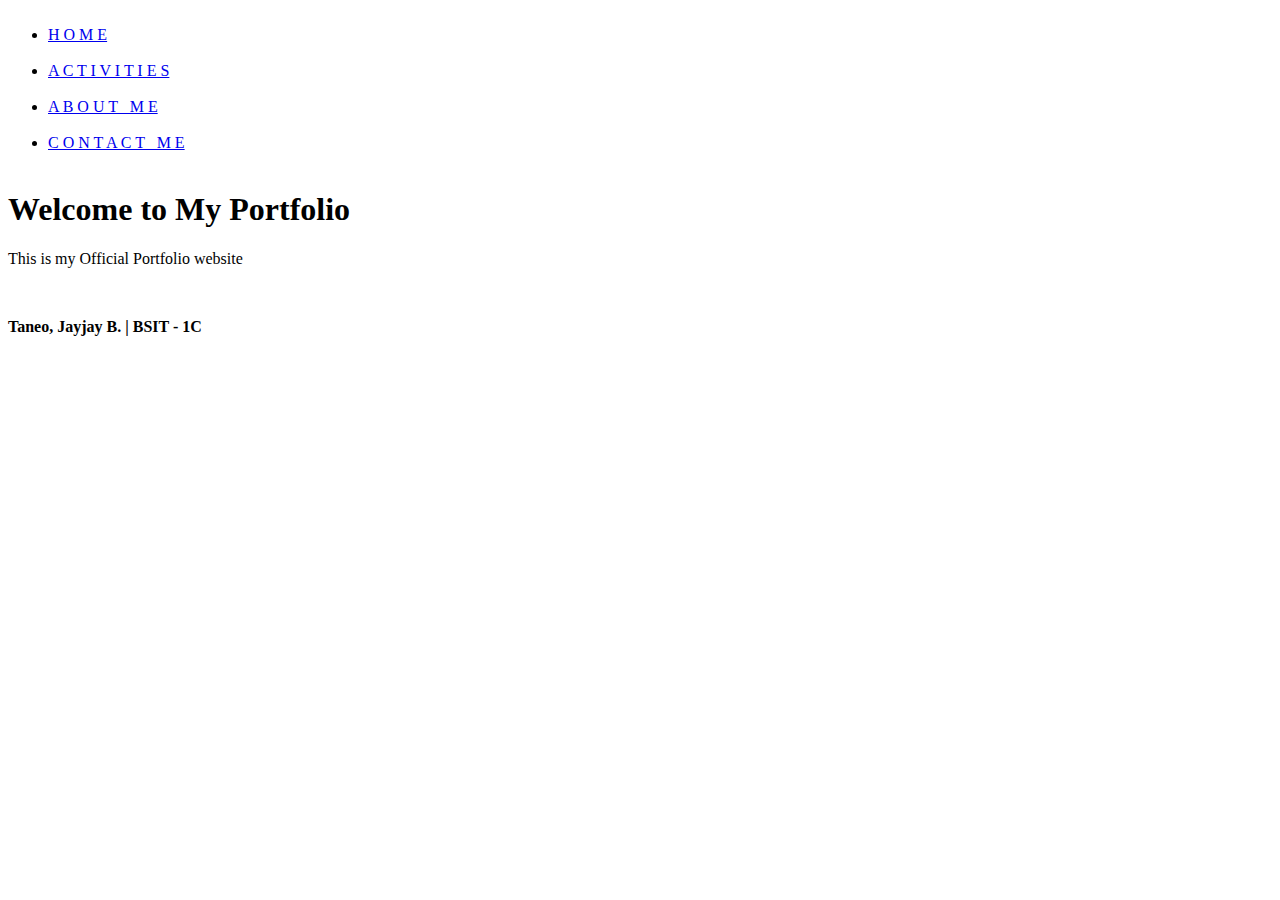
<file: index.html>
<html lang="en">
<head>
    <meta charset="UTF-8">
    <meta http-equiv="X-UA-Compatible" content="IE=edge">
    <meta name="viewport" content="width=device-width, initial-scale=1.0">
    <link rel="stylesheet" href="css/home.css">
    <title>Portfolio</title>
</head>
<body>
    <div class="hero">
        <nav>    
            <ul>
                &nbsp;&nbsp;&nbsp;&nbsp;&nbsp;&nbsp;&nbsp;&nbsp;&nbsp;&nbsp;&nbsp;&nbsp;&nbsp;&nbsp;&nbsp;&nbsp;&nbsp;&nbsp;&nbsp;&nbsp;&nbsp;&nbsp;&nbsp;&nbsp;&nbsp;&nbsp;&nbsp;&nbsp;&nbsp;&nbsp;&nbsp;&nbsp;&nbsp;&nbsp;&nbsp;&nbsp;
                &nbsp;&nbsp;&nbsp;&nbsp;&nbsp;&nbsp;&nbsp;&nbsp;&nbsp;&nbsp;&nbsp;&nbsp;&nbsp;&nbsp;&nbsp;&nbsp;&nbsp;&nbsp;&nbsp;&nbsp;&nbsp;&nbsp;&nbsp;&nbsp;&nbsp;&nbsp;&nbsp;&nbsp;&nbsp;&nbsp;&nbsp;&nbsp;&nbsp;&nbsp;&nbsp;&nbsp;
                &nbsp;&nbsp;&nbsp;&nbsp;&nbsp;&nbsp;&nbsp;&nbsp;&nbsp;&nbsp;&nbsp;&nbsp;
                <li><a href="index.html">H O M E</a></li> &nbsp;&nbsp;&nbsp;&nbsp;&nbsp;&nbsp;&nbsp;&nbsp;&nbsp;&nbsp;&nbsp;&nbsp;
                <li><a href="Activities.html">A C T I V I T I E S</a></li>&nbsp;&nbsp;&nbsp;&nbsp;&nbsp;&nbsp;&nbsp;&nbsp;&nbsp;&nbsp;&nbsp;&nbsp;
                <li><a href="AboutMe.html">A B O U T &nbsp; M E</a></li>&nbsp;&nbsp;&nbsp;&nbsp;&nbsp;&nbsp;&nbsp;&nbsp;&nbsp;&nbsp;&nbsp;&nbsp;
                <li><a href="ContactMe.html">C O N T A C T &nbsp; M E</a></li>&nbsp;&nbsp;&nbsp;&nbsp;&nbsp;&nbsp;&nbsp;&nbsp;&nbsp;&nbsp;&nbsp;&nbsp;
            </ul>
        </nav>
         <div class="detel">
            <h1> Welcome to <span>My Portfolio</span></h1>
            <p> This is my Official Portfolio website</p>
            &nbsp;
           <b><p>Taneo, Jayjay B.   |   BSIT - 1C</p></b>
         </div>
    </div>
</body>
</html>
</file>
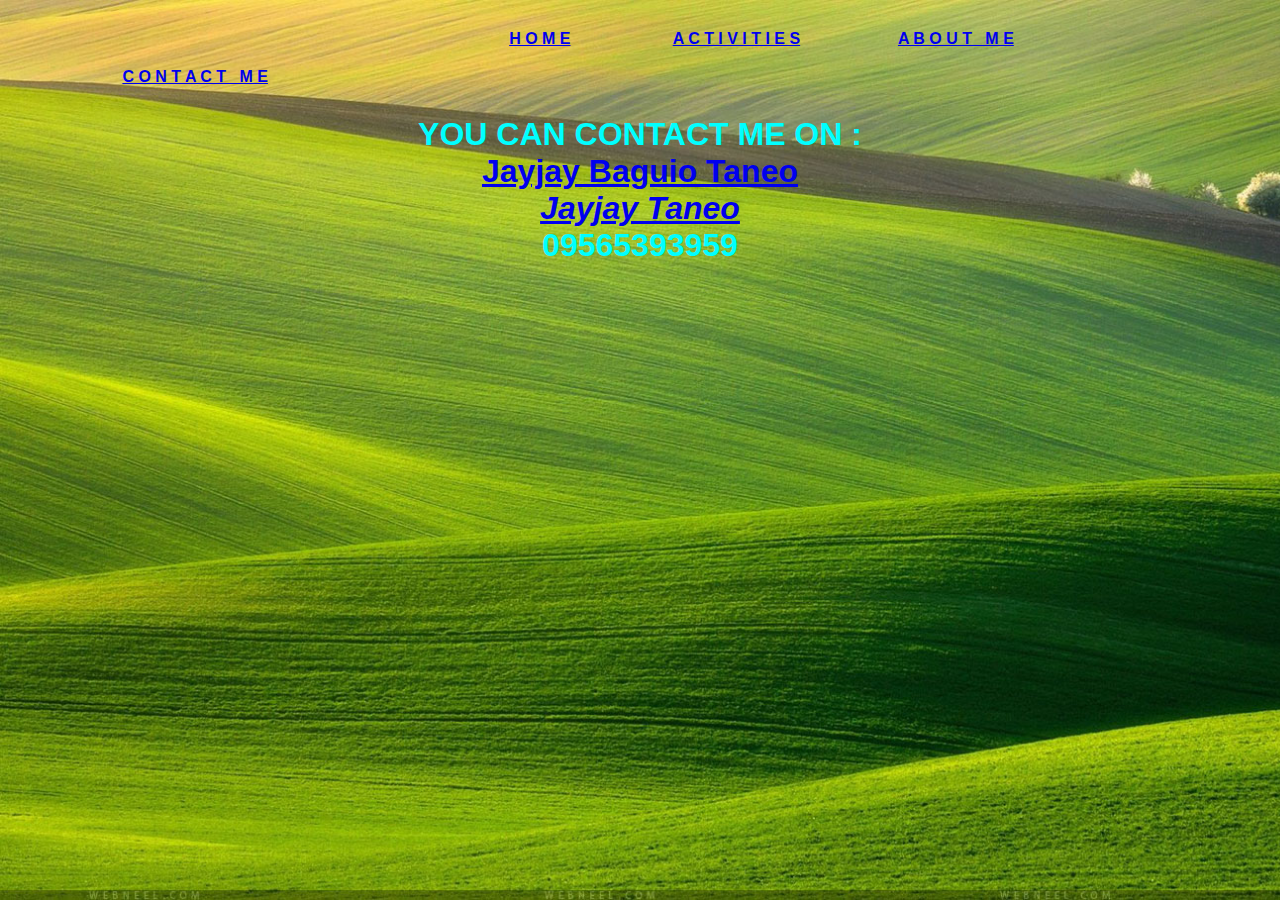
<file: ContactMe.html>
<html lang="en">
<head>
    <meta charset="UTF-8">
    <meta http-equiv="X-UA-Compatible" content="IE=edge">
    <meta name="viewport" content="width=device-width, initial-scale=1.0">
    <link rel="stylesheet" href="css/contactme.css">
    <title>Contact Me</title>
</head>
<body>
    <div class="hero">
        <nav>            
            <ul>
                &nbsp;&nbsp;&nbsp;&nbsp;&nbsp;&nbsp;&nbsp;&nbsp;&nbsp;&nbsp;&nbsp;&nbsp;&nbsp;&nbsp;&nbsp;&nbsp;&nbsp;&nbsp;&nbsp;&nbsp;&nbsp;&nbsp;&nbsp;&nbsp;&nbsp;&nbsp;&nbsp;&nbsp;&nbsp;&nbsp;&nbsp;&nbsp;&nbsp;&nbsp;&nbsp;&nbsp;
                &nbsp;&nbsp;&nbsp;&nbsp;&nbsp;&nbsp;&nbsp;&nbsp;&nbsp;&nbsp;&nbsp;&nbsp;&nbsp;&nbsp;&nbsp;&nbsp;&nbsp;&nbsp;&nbsp;&nbsp;&nbsp;&nbsp;&nbsp;&nbsp;&nbsp;&nbsp;&nbsp;&nbsp;&nbsp;&nbsp;&nbsp;&nbsp;&nbsp;&nbsp;&nbsp;&nbsp;
                &nbsp;&nbsp;&nbsp;&nbsp;&nbsp;&nbsp;&nbsp;&nbsp;&nbsp;&nbsp;&nbsp;&nbsp;
                <li><a href="index.html">H O M E</a></li> &nbsp;&nbsp;&nbsp;&nbsp;&nbsp;&nbsp;&nbsp;&nbsp;&nbsp;&nbsp;&nbsp;&nbsp;
                <li><a href="Activities.html">A C T I V I T I E S</a></li>&nbsp;&nbsp;&nbsp;&nbsp;&nbsp;&nbsp;&nbsp;&nbsp;&nbsp;&nbsp;&nbsp;&nbsp;
                <li><a href="AboutMe.html">A B O U T &nbsp; M E</a></li>&nbsp;&nbsp;&nbsp;&nbsp;&nbsp;&nbsp;&nbsp;&nbsp;&nbsp;&nbsp;&nbsp;&nbsp;
                <li><a href="ContactMe.html">C O N T A C T &nbsp; M E</a></li>&nbsp;&nbsp;&nbsp;&nbsp;&nbsp;&nbsp;&nbsp;&nbsp;&nbsp;&nbsp;&nbsp;&nbsp;
            </ul>
        </nav>
        <ul>
          <h1><li>  YOU CAN CONTACT ME ON : <p class="contacts"></li></h1>
       <h1> <a href="https://www.facebook.com/profile.php?id=100029321072254" target="_blank">Jayjay Baguio Taneo</a></span
                  ></i</h1>
                  <p></p>
        <i class="fa-brands fa-square-instagram">
          <span class="contact-contents">
            <a href="https://www.instagram.com/iamyourgirljj/" target="_blank">Jayjay Taneo</a></span
          ></i
        >
        <h1>09565393959</h1>
    </ul>
      </p>
      <p>
      
</body>
</html>
</file>
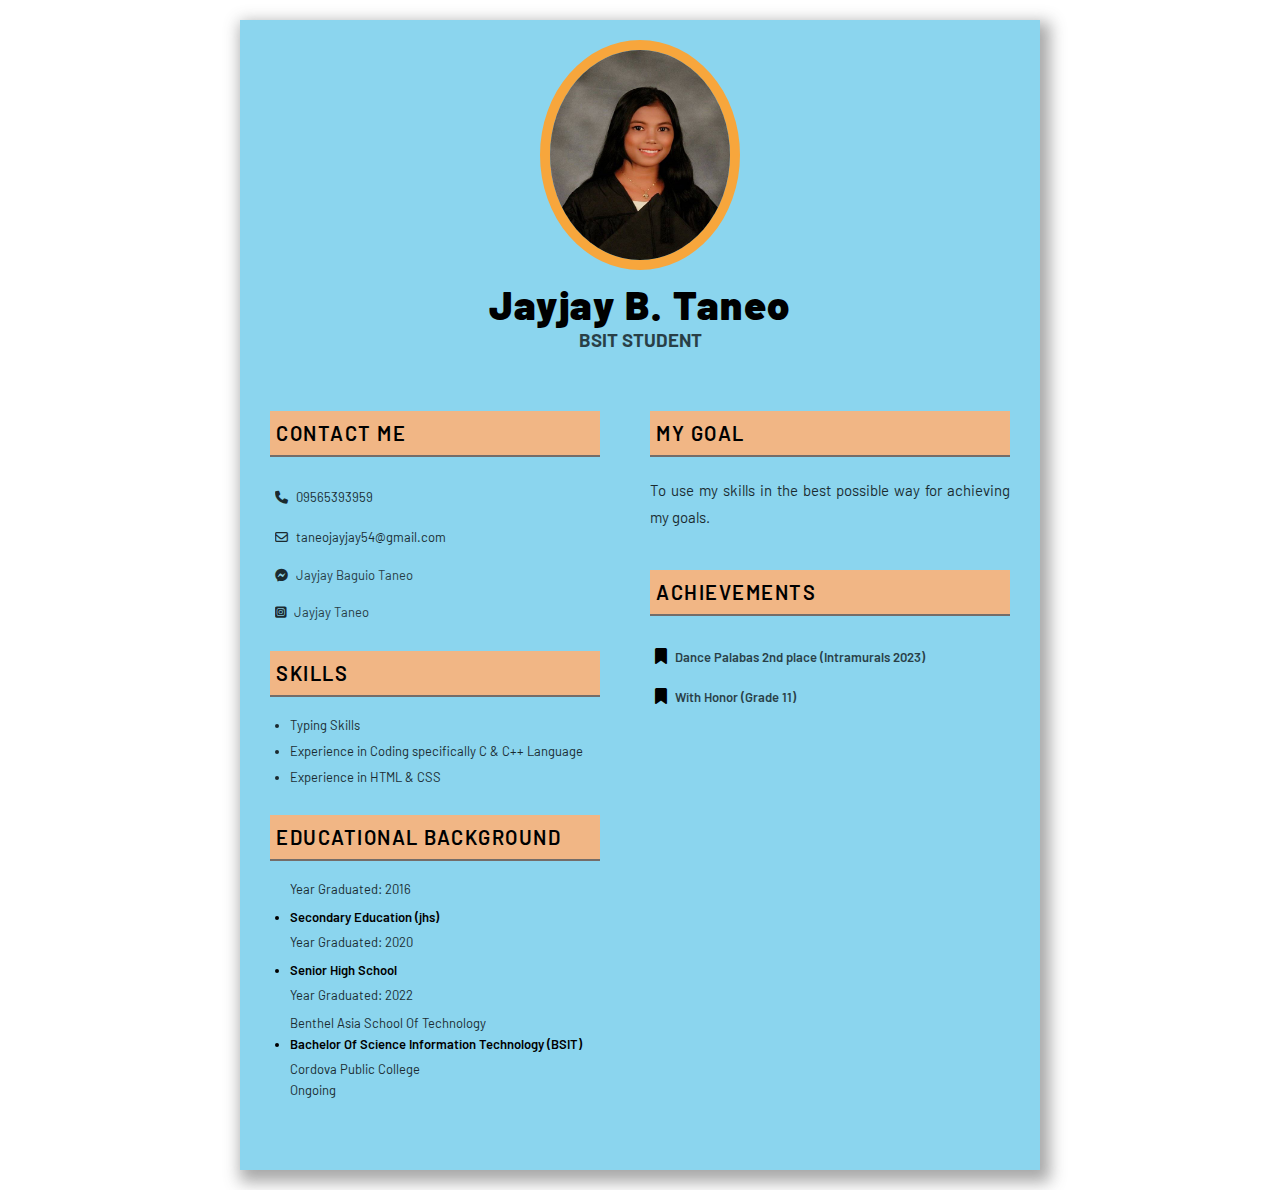
<file: JayjayResume.html>
<html lang="en">
  <head>
    <meta charset="UTF-8" />
    <meta http-equiv="X-UA-Compatible" content="IE=edge" />
    <meta name="viewport" content="width=device-width, initial-scale=1.0" />
    <link rel="preconnect" href="https://fonts.googleapis.com" />
    <link rel="preconnect" href="https://fonts.gstatic.com" crossorigin />
    <link
      href="https://fonts.googleapis.com/css2?family=Barlow:wght@100;500&family=Lexend:wght@100&display=swap"
      rel="stylesheet"
    />
    <link
      rel="stylesheet"
      href="https://cdnjs.cloudflare.com/ajax/libs/font-awesome/6.3.0/css/all.min.css"
    />
    <title>Resume</title>
    <link rel="stylesheet" href="css/jayjayresume.css" />
  </head>
  <body>
    <div class="main">
      <div class="firstcontainer">
        <div class="firstsection">
          <div class="photo">
            <img
              class="profpic"
              src="images/jayjay.jpg" 
              alt="GEANE"
            />
          </div>
          <div class="name">
            <h2 class="names">Jayjay B. Taneo</h2>
            <h3>BSIT STUDENT</h3>
          </div>
        </div>
<!--------------------FIRSTTTTTT SECTIONNNNNN-------------------->
        <div class="left-container">
          <div class="second-container">
            <div class="secondsection">
              <p class="head">CONTACT ME</p>
              <p class="contacts">
                <i class="fa-solid fa-phone"></i><span class="contact-contents">
                    09565393959</span
                  ></i
                >
              </p>
              <p class="contacts">
                <i class="fa-regular fa-envelope"></i><span class="contact-contents">
                    taneojayjay54@gmail.com</span
                  ></i
                >
              </p>
              <p class="contacts">
                <i class="fa-brands fa-facebook-messenger"
                  ><span class="contact-contents">
                  <a href="https://www.facebook.com/profile.php?id=100029321072254" target="_blank">Jayjay Baguio Taneo</a></span
                  ></i
                
              </p>
              <p class="contacts">
                <i class="fa-brands fa-square-instagram">
                  <span class="contact-contents">
                    <a href="https://www.instagram.com/iamyourgirljj/" target="_blank">Jayjay Taneo</a></span
                  ></i
                >
              </p>
            </div>
<!--------------------SECOND SECTIONNNNNN-------------------->
            <div class="third-container">
              <p class="head">SKILLS</p>
              <div class="skills-content">
                <ul class="skills">
                  <li class="spec-skills"> Typing Skills</li>
                  <li class="spec-skills"> Experience in Coding specifically C & C++ Language</li>
                  <li class="spec-skills"> Experience in HTML & CSS</li>
                </ul>
              </div>
            </div>
<!--------------------THIRD SECTIONNNNNN-------------------->
            <div class="fourth-container">
              <p class="head">EDUCATIONAL BACKGROUND</p>
              <div class="education-content">
                <ul>
                  <li class="year"> Year Graduated: 2016</li>
                  <li class="stage">Secondary Education (jhs)</li>
                  <li class="year"> Year Graduated: 2020</li>
                  <li class="stage">Senior High School</li>
                  <li class="year"> Year Graduated: 2022</li>
                  <li class="school">Benthel Asia School Of Technology
                  </li>
                  <li class="stage">Bachelor Of Science Information Technology (BSIT)</li>
                  <li class="school">Cordova Public College</li> 
                  <li class="year"> Ongoing</li>
                </ul>
              </div>
            </div>
          </div>
        </div>
<!--------------------RIGHT SIDEEE-------------------->
        <div class="right-container">
<!--------------------FIFTH  SECTIONNNNNN-------------------->
          <div class="fifth-container">
            <p class="head">MY GOAL</p>
            <P class="about-contents">To use my skills in the best possible way for achieving my goals. </P>
          </div>
<!--------------------SIXTH  SECTIONNNNNN-------------------->
          <div class="sixth-container">
            <p class="head">ACHIEVEMENTS</p>
            <div class="experience-content">
              <p class="exp-conts">
                <i class="fa-solid fa-bookmark"><span class="spec-exper">Dance Palabas 2nd place (Intramurals 2023)</span></i>
              </p>
              <p class="exp-conts">
                <i class="fa-solid fa-bookmark"><span class="spec-exper">With Honor (Grade 11)
</file>
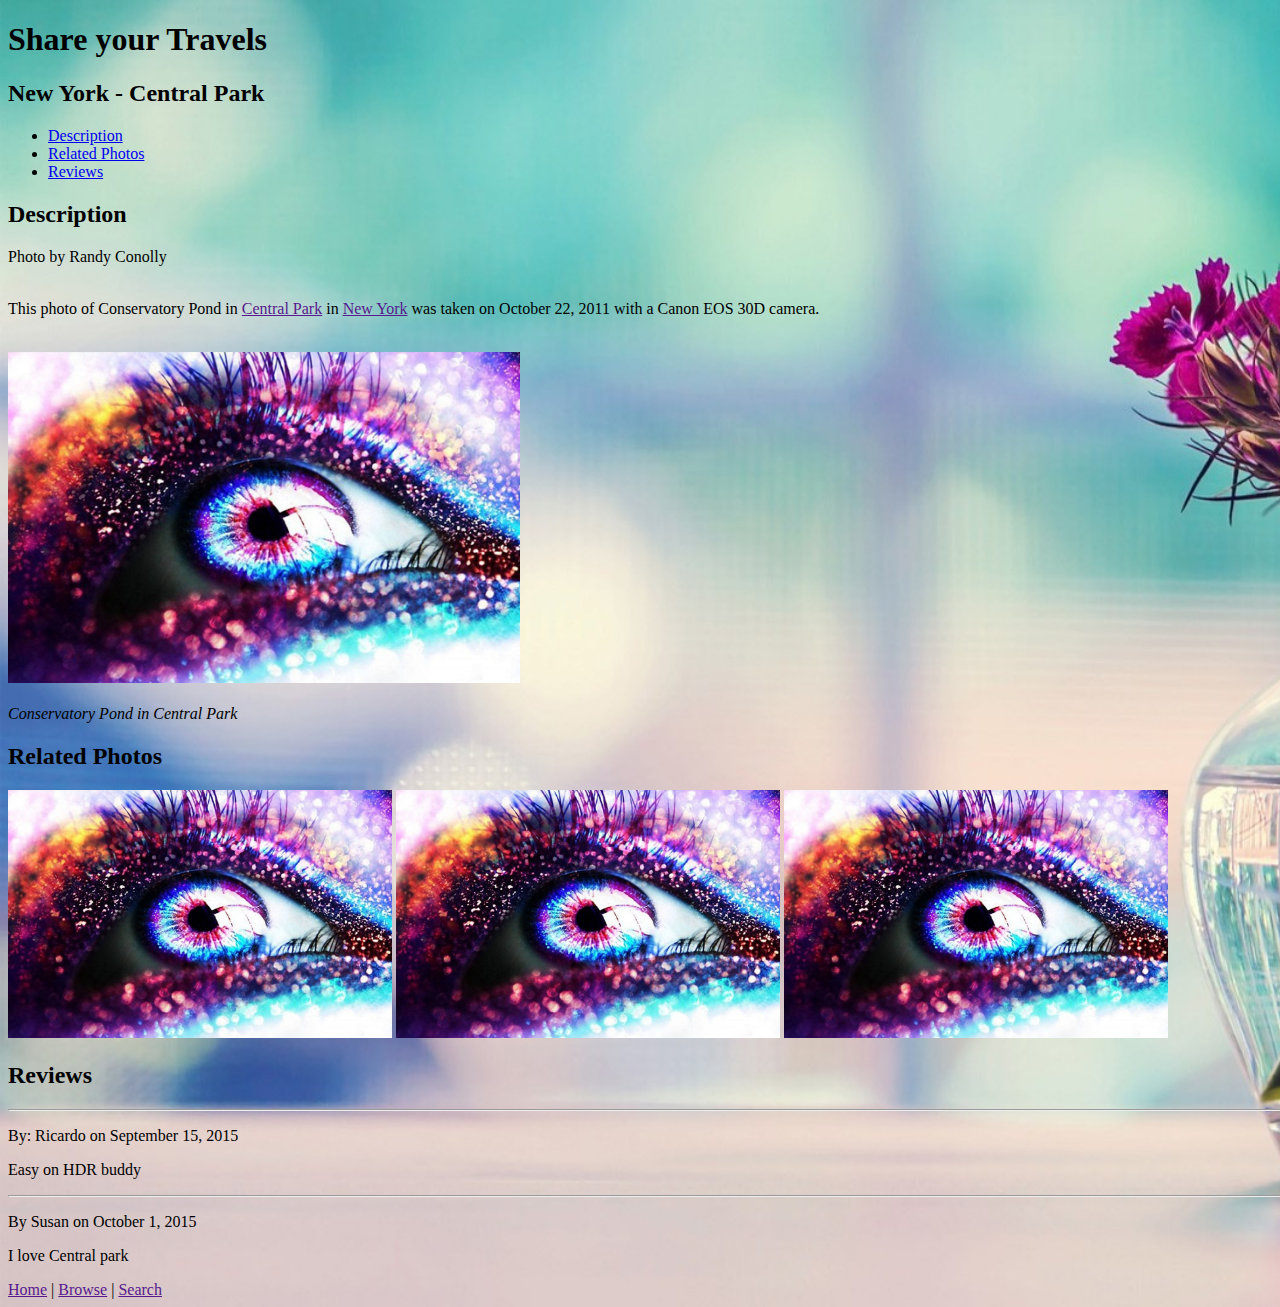
<file: Travels.html>
<!DOCTYPE html>
<html lang="en">
<head>
    <meta charset="UTF-8">
    <meta http-equiv="X-UA-Compatible" content="IE=edge">
    <meta name="viewport" content="width=device-width, initial-scale=1.0">
    <link rel="stylesheet" href="css/travels.css">
    <title>Document</title>
</head>
<body>
    <h1> Share your Travels </h1>
    <h2> New York - Central Park </h2>
<ul>
    <li>
        <a href="Description.html">Description</a><br>
    </li>
    <li>
        <a href="Related Photos.html">Related Photos</a><br>
    </li>
    <li>
        <a href="Reviews.html">Reviews</a><br>
    </li>
</ul>

    <h2>Description</h2>
    Photo by Randy Conolly <br> <br>
    <p>This photo of Conservatory Pond in <a href="">Central Park</a> in <a href="">New York</a> was taken on October 22, 2011 with a Canon EOS 30D camera. <br> <br> </p>

        <img src="images/eyes.jpg" >
       <br> <br>
        <i>Conservatory Pond in Central Park</i>

    <h2>Related Photos</h2>
        <img class="pic" src="images/eyes.jpg" >
        <img class="pic" src="images/eyes.jpg" >
        <img class="pic" src="images/eyes.jpg" >

    <h2>Reviews</h2>    
<hr>
    <p> By: Ricardo on September 15, 2015 <br> </p> 
    <p> Easy on HDR buddy <br> </p>
</hr>    
<hr>
    <p> By Susan on October 1, 2015 <br> </p>
    <p> I love Central park <br> </p>
</hr>
<a href="">Home</a> | <a href="">Browse</a> | <a href="">Search</a>
</body>
</html>
</file>
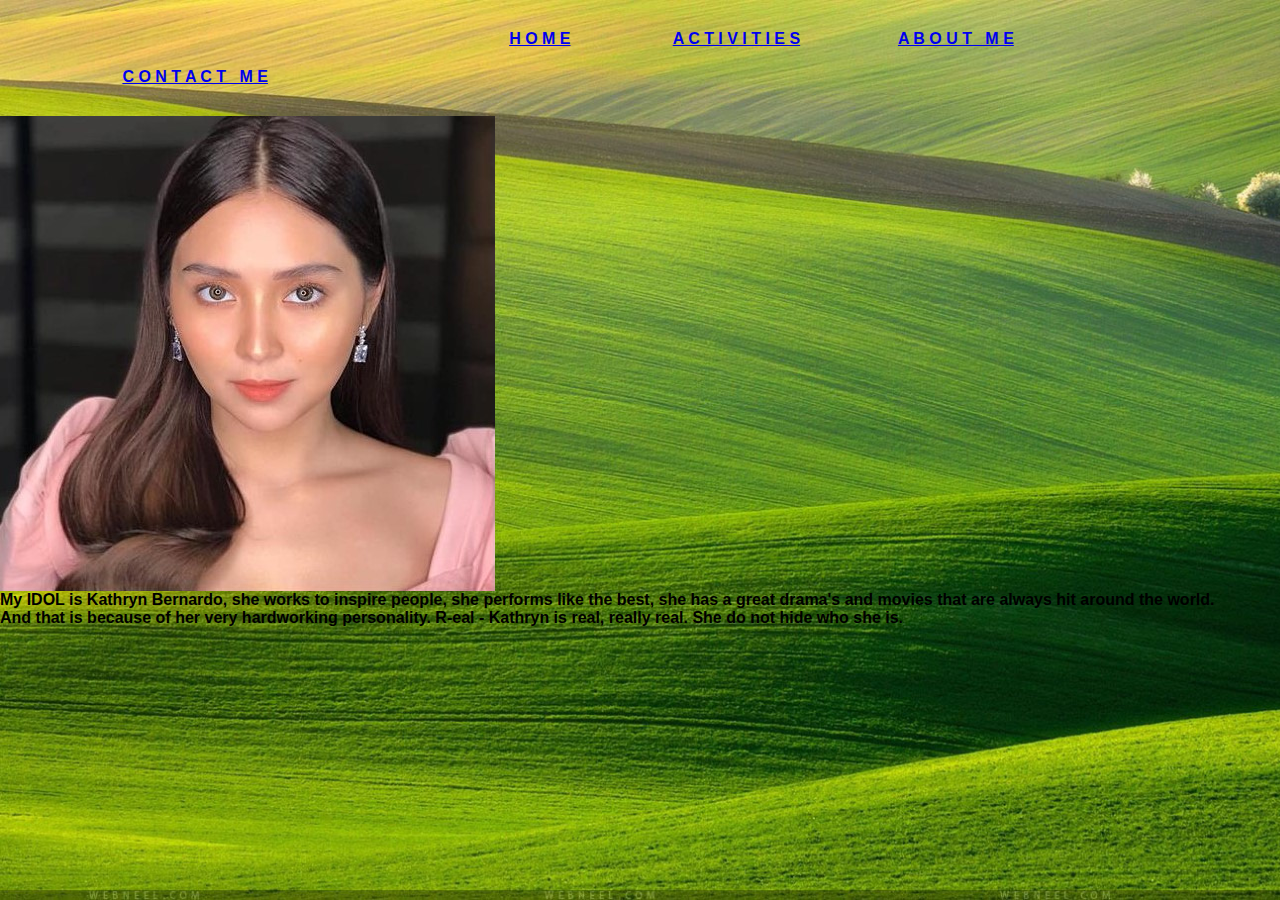
<file: Tribute.html>
<html lang="en">
<head>
    <meta charset="UTF-8">
    <meta http-equiv="X-UA-Compatible" content="IE=edge">
    <meta name="viewport" content="width=device-width, initial-scale=1.0">
    <link rel="stylesheet" href="css/tribute.css">
    <title>Tribute</title>
</head>
<body>
    <div class="hero">
        <nav>
            <ul>
                &nbsp;&nbsp;&nbsp;&nbsp;&nbsp;&nbsp;&nbsp;&nbsp;&nbsp;&nbsp;&nbsp;&nbsp;&nbsp;&nbsp;&nbsp;&nbsp;&nbsp;&nbsp;&nbsp;&nbsp;&nbsp;&nbsp;&nbsp;&nbsp;&nbsp;&nbsp;&nbsp;&nbsp;&nbsp;&nbsp;&nbsp;&nbsp;&nbsp;&nbsp;&nbsp;&nbsp;
                &nbsp;&nbsp;&nbsp;&nbsp;&nbsp;&nbsp;&nbsp;&nbsp;&nbsp;&nbsp;&nbsp;&nbsp;&nbsp;&nbsp;&nbsp;&nbsp;&nbsp;&nbsp;&nbsp;&nbsp;&nbsp;&nbsp;&nbsp;&nbsp;&nbsp;&nbsp;&nbsp;&nbsp;&nbsp;&nbsp;&nbsp;&nbsp;&nbsp;&nbsp;&nbsp;&nbsp;
                &nbsp;&nbsp;&nbsp;&nbsp;&nbsp;&nbsp;&nbsp;&nbsp;&nbsp;&nbsp;&nbsp;&nbsp;
                <li><a href="index.html">H O M E</a></li> &nbsp;&nbsp;&nbsp;&nbsp;&nbsp;&nbsp;&nbsp;&nbsp;&nbsp;&nbsp;&nbsp;&nbsp;
                <li><a href="Activities.html">A C T I V I T I E S</a></li>&nbsp;&nbsp;&nbsp;&nbsp;&nbsp;&nbsp;&nbsp;&nbsp;&nbsp;&nbsp;&nbsp;&nbsp;
                <li><a href="AboutMe.html">A B O U T &nbsp; M E</a></li>&nbsp;&nbsp;&nbsp;&nbsp;&nbsp;&nbsp;&nbsp;&nbsp;&nbsp;&nbsp;&nbsp;&nbsp;
                <li><a href="ContactMe.html">C O N T A C T &nbsp; M E</a></li>&nbsp;&nbsp;&nbsp;&nbsp;&nbsp;&nbsp;&nbsp;&nbsp;&nbsp;&nbsp;&nbsp;&nbsp;
            </ul>
        </nav>
    <img src="images/idol1.jpg" alt="">    
    <b>
    <p> My IDOL is Kathryn Bernardo, she works to inspire people, she performs like the best, she has a great drama's and movies that are always hit around the world. <p> And that is because of her very hardworking personality. R-eal - Kathryn is real, really real. She do not hide who she is.</p>
</b>
</body>
</html>
</file>
<file: css/home.css>

</file>
<file: css/contactme.css>
*{
    margin: 0%;
    padding: 0;
    font-family: sans-serif;
}

h1{
    text-align: center;
    color: aqua;
}
.hero{
    position: relative;
    width: 100%;
    height: 100vh;
    background-image: url(../images/background1.jpg);
    background-repeat: no-repeat;
    background-size: cover;
}
.logo{
    width: 100px;
    margin-bottom: 0;
}
nav{
    display: flex;
    width: 84%;
    margin: auto;
    padding: 20px 0;
    align-items: center;
    justify-content: space-between;
}
nav ul li{
    display: inline-block;
    list-style: none;
    margin: 10px 20px;
}
nav ul li{
    text-decoration: none;
    color: rgb(212, 48, 48);
    font-weight: bold;
}
nav ul li a:hover{
    color: red;    
}
.detel{
    margin-left: 8%;
    margin-top: 13%;    
}
.detel h1{
    font-size: 50px;
    color: rgb(192, 255, 206);
    margin-bottom: 20px;
}
span{
    color: rgb(240, 131, 68);
}
images{
    width: 45%;
    height: 80%;
    position: absolute;
    bottom: 0;
    right: 100px;
}
.images img{
    height: 100%;
    position: absolute;
    left: 50%;
    bottom: 0;
    transform: translateX(-50%);
    transition: bottom 1s, left 1s;
}
.images:hover .shape{
    bottom: 40px;
}
.images:hover .boy{
    left: 45%;
}
</file>
<file: css/jayjayresume.css>
* {
    margin: 0;
    padding: 0;
    box-sizing: border-box;
    font-family: "Barlow", sans-serif;
  }
  .main {
    height: 1150px;
    width: 800px;
    background-color: #8bd5ee;
    box-shadow: 5px 7px 15px 5px #4d4c4c7c;
    margin: 20px auto;
  }
  .firstcontainer {
    margin: 0;
    padding: 0;
    height: 20vh;
    background-color: #e9272700;
  }
  .photo {
    display: flex;
    width: auto;
    height: 260;
    margin: 0px 30px;
    padding-bottom: 10px;
    padding-top: 20px;
    justify-content: center;
  }
  .profpic {
    width: 200;
    border: 10px solid #f7a63c;
    border-radius: 50%;
  }
  .name {
    text-align: center;
  }
  .name h2 {
    font-weight: 900;
    font-size: 40;
    letter-spacing: 1.5px;
  }
  .name span {
    font-weight: 700;
  }
  .name h3 {
    opacity: 0.7;
  }
  /************************LEFTTT CONTAINER*************/
  .left-container {
    width: 45%;
    float: left;
  }
  /************************CONTACTTT SECTIOONN*************/
  .secondsection {
    margin-top: 60px;
    margin-left: 30px;
  }
  .head {
    font-size: 20;
    font-weight: 600;
    margin-bottom: 20px;
    background-color: #f1b685;
    padding: 10px 6px;
    letter-spacing: 1.5;
    border-bottom: 2px solid #746d69;
  }
  .contacts {
    font-family: "Lexend", sans-serif;
    padding: 12px 0px;
    opacity: 0.8;
    font-size: 13px;
    padding-left: 5px;
  }
  
  .contact-contents {
    font-variant: small;
    padding-left: 5px;
  }
  .contact-contents a {
    text-decoration: none;
    color: rgb(0, 0, 0);
    opacity: 0.9;
  }
  .contact-contents a:hover {
    opacity: 0.5;
  }
  /************************SKILL SECTIOONN*************/
  .third-container {
    padding-top: 20px;
    margin-left: 30px;
  }
  .skills-content {
    padding-left: 20px;
  }
  .spec-skills {
    opacity: 0.8;
    padding-bottom: 10px;
    font-size: 13px;
  }
  /************************EDUCATIONN SECTIOONN*************/
  .fourth-container {
    padding-top: 20px;
    margin-left: 30px;
  }
  .education-content {
    padding-left: 20px;
  }
  .stage {
    font-size: 13px;
    font-weight: 550;
    padding-bottom: 9px;
  }
  .school {
    font-size: 13px;
    list-style-type: none;
    opacity: 0.8;
    padding-bottom: 5px;
  }
  .year {
    font-size: 13px;
    list-style-type: none;
    opacity: 0.8;
    padding-bottom: 12px;
  }
  /************************RIGHT CONTAINER*************/
  .right-container {
    float: right;
    width: 45%;
    margin-top: 60px;
    margin-right: 30px;
  }
  /************************ABOUT SECTIOONN*************/
  .about-contents {
    font-size: 15px;
    opacity: 0.8;
    text-align: justify;
    line-height: 1.8;
    padding-bottom: 39px;
  }
  /************************ACHIEVEMENT SECTIOONN*************/
  .exp-conts {
    padding: 12px 5px;
  }
  .spec-exper {
    opacity: 0.7;
    padding-bottom: 10px;
    font-size: 13px;
    padding-left: 8px;
    font-weight: 550;
  }
</file>
<file: css/travels.css>
body{
    background-image: url(../images/wallpaper1.jpg);
    background-repeat: no-repeat;
    background-size: cover;
    width: 100%;
}
img { 
    height: 50%;
    width: 40%;
}
.pic {
    height: 40%;
    width: 30%;
}
</file>
<file: css/tribute.css>
*{
    margin: 0%;
    padding: 0;
    font-family: sans-serif;
}
.hero{
    position: relative;
    width: 100%;
    height: 100vh;
    background-image: url(../images/background1.jpg);
    background-repeat: no-repeat;
    background-size: cover;
}
.logo{
    width: 100px;
    margin-bottom: 0;
}
nav{
    display: flex;
    width: 84%;
    margin: auto;
    padding: 20px 0;
    align-items: center;
    justify-content: space-between;
}
nav ul li{
    display: inline-block;
    list-style: none;
    margin: 10px 20px;
}
nav ul li{
    text-decoration: none;
    color: rgb(212, 48, 48);
    font-weight: bold;
}
nav ul li a:hover{
    color: red;    
}
.detel{
    margin-left: 8%;
    margin-top: 13%;    
}
.detel h1{
    font-size: 50px;
    color: rgb(192, 255, 206);
    margin-bottom: 20px;
}
span{
    color: rgb(240, 131, 68);
}
images{
    width: 45%;
    height: 80%;
    position: absolute;
    bottom: 0;
    right: 100px;
}
.images img{
    height: 100%;
    position: absolute;
    left: 50%;
    bottom: 0;
    transform: translateX(-50%);
    transition: bottom 1s, left 1s;
}
.images:hover .shape{
    bottom: 40px;
}
.images:hover .boy{
    left: 45%;
}
</file>
